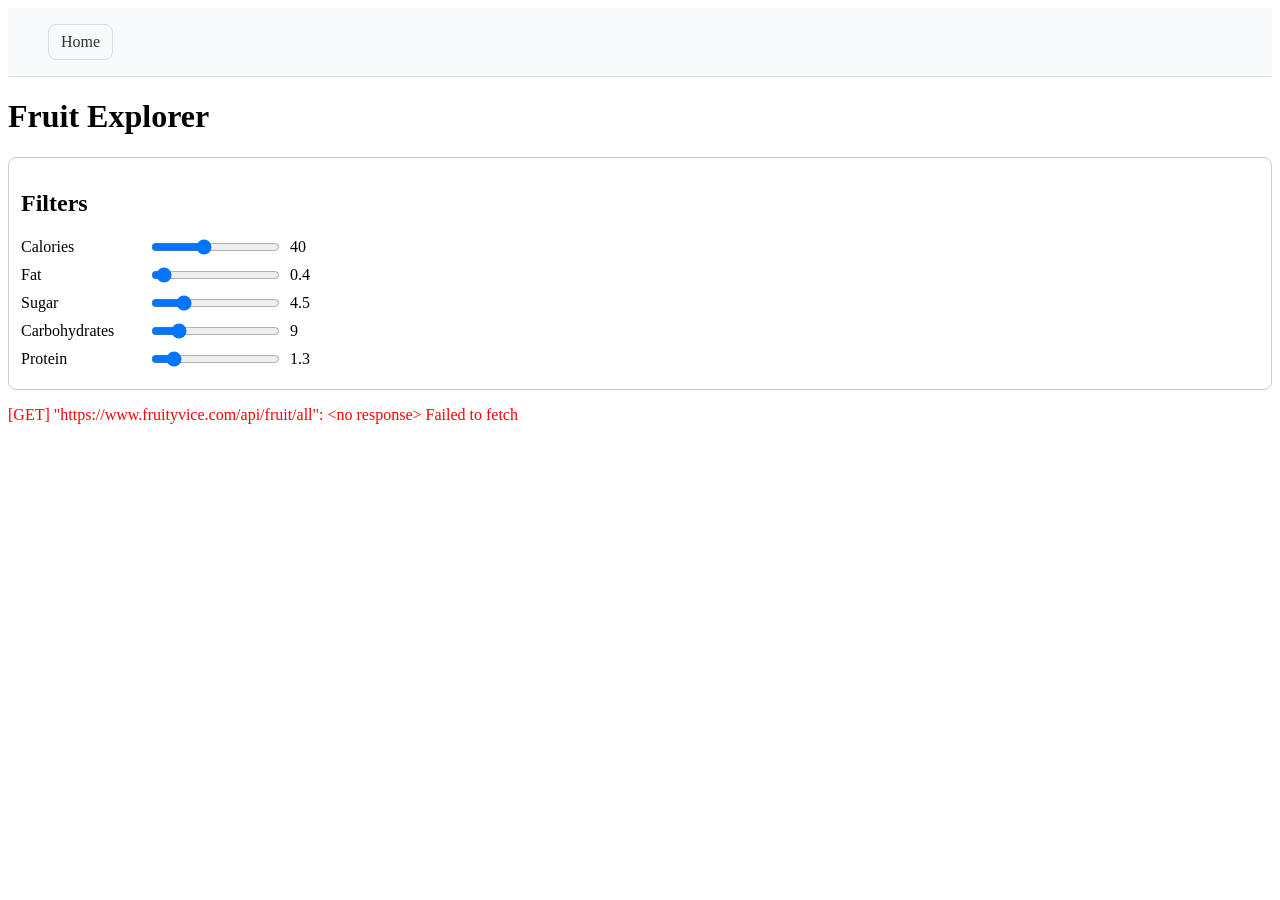
<file: index.html>
<!DOCTYPE html><html  data-capo=""><head><meta charset="utf-8">
<meta name="viewport" content="width=device-width, initial-scale=1">
<style>header[data-v-82c28398]{background-color:#f8f9fa;border-bottom:1px solid #ddd;color:#333;display:flex;justify-content:space-between}nav ul[data-v-82c28398]{display:flex;gap:16px;list-style:none}nav ul li[data-v-82c28398]{border:1px solid #ddd;border-radius:8px;padding:8px 12px}nav ul li a[data-v-82c28398]{color:#333;text-decoration:none}nav ul li a[data-v-82c28398]:hover{text-decoration:underline}</style>
<style>.filter-panel[data-v-740115e5]{border:1px solid #ccc;border-radius:8px;margin-bottom:16px;padding:12px}.filter-group[data-v-740115e5]{align-items:center;display:flex;gap:8px;margin-bottom:8px}.filter-group label[data-v-740115e5]{text-transform:capitalize;width:120px}.grid[data-v-740115e5]{display:flex;flex-wrap:wrap;gap:16px}.card[data-v-740115e5]{border:1px solid #ccc;border-radius:8px;padding:12px;width:200px}.error[data-v-740115e5]{color:red;margin-bottom:16px}</style>
<link rel="stylesheet" href="/_nuxt/FruitCard.Q_j9BK46.css" crossorigin>
<link rel="preload" as="fetch" crossorigin="anonymous" href="/_payload.json?2c1d5533-9f59-410c-aec3-af5990e4bb94">
<link rel="modulepreload" as="script" crossorigin href="/_nuxt/CMZmkqGh.js">
<link rel="modulepreload" as="script" crossorigin href="/_nuxt/B_2okHhM.js">
<link rel="modulepreload" as="script" crossorigin href="/_nuxt/DiMzCnI4.js">
<link rel="modulepreload" as="script" crossorigin href="/_nuxt/B0FjRN8s.js">
<link rel="modulepreload" as="script" crossorigin href="/_nuxt/lM71PJrp.js">
<link rel="prefetch" as="script" crossorigin href="/_nuxt/BFqr7ivy.js">
<link rel="prefetch" as="script" crossorigin href="/_nuxt/B11VKpCT.js">
<link rel="prefetch" as="script" crossorigin href="/_nuxt/B9RRxAIM.js">
<script type="module" src="/_nuxt/CMZmkqGh.js" crossorigin></script>
<link rel="preload" as="fetch" fetchpriority="low" crossorigin="anonymous" href="/_nuxt/builds/meta/2c1d5533-9f59-410c-aec3-af5990e4bb94.json"></head><body><div id="__nuxt"><div><div data-v-82c28398><header data-v-82c28398><nav data-v-82c28398><ul data-v-82c28398><li data-v-82c28398><a aria-current="page" href="/" class="router-link-active router-link-exact-active" data-v-82c28398>Home</a></li><!----></ul></nav></header><!--[--><div data-v-740115e5><h1 data-v-740115e5>Fruit Explorer</h1><div class="filter-panel" data-v-740115e5><h2 data-v-740115e5>Filters</h2><!--[--><div class="filter-group" data-v-740115e5><label for="calories" data-v-740115e5>calories</label><input type="range" id="calories-max" value="40" min="0" max="100" step="0.1" data-v-740115e5><span data-v-740115e5>40</span></div><div class="filter-group" data-v-740115e5><label for="fat" data-v-740115e5>fat</label><input type="range" id="fat-max" value="0.4" min="0" max="10" step="0.1" data-v-740115e5><span data-v-740115e5>0.4</span></div><div class="filter-group" data-v-740115e5><label for="sugar" data-v-740115e5>sugar</label><input type="range" id="sugar-max" value="4.5" min="0" max="20" step="0.1" data-v-740115e5><span data-v-740115e5>4.5</span></div><div class="filter-group" data-v-740115e5><label for="carbohydrates" data-v-740115e5>carbohydrates</label><input type="range" id="carbohydrates-max" value="9" min="0" max="50" step="0.1" data-v-740115e5><span data-v-740115e5>9</span></div><div class="filter-group" data-v-740115e5><label for="protein" data-v-740115e5>protein</label><input type="range" id="protein-max" value="1.3" min="0" max="10" step="0.1" data-v-740115e5><span data-v-740115e5>1.3</span></div><!--]--></div><!----><!----><div class="grid" data-v-740115e5><!--[--><!--]--></div></div><!--]--></div></div></div><div id="teleports"></div><script type="application/json" data-nuxt-data="nuxt-app" data-ssr="true" id="__NUXT_DATA__" data-src="/_payload.json?2c1d5533-9f59-410c-aec3-af5990e4bb94">[{"state":1,"once":3,"_errors":4,"serverRendered":6,"path":7,"pinia":8,"prerenderedAt":15},["Reactive",2],{},["Set"],["ShallowReactive",5],{},true,"/",{"favorites":9,"fruit":11},{"favorites":10},[],{"fruits":12,"isLoading":13,"error":14},[],false,null,1739401806867]</script>
<script>window.__NUXT__={};window.__NUXT__.config={public:{apiBase:"https://www.fruityvice.com"},app:{baseURL:"/",buildId:"2c1d5533-9f59-410c-aec3-af5990e4bb94",buildAssetsDir:"/_nuxt/",cdnURL:""}}</script></body></html>
</file>
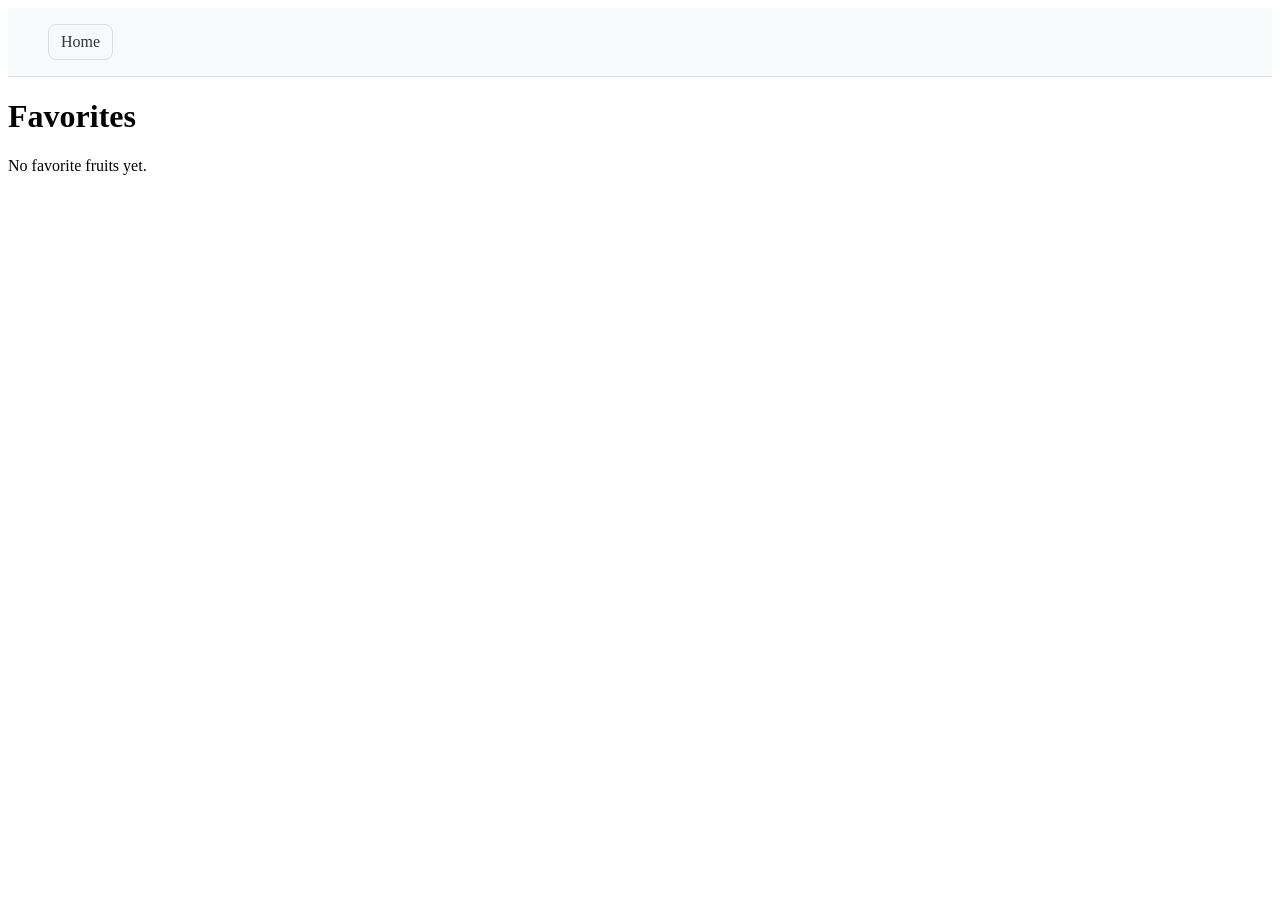
<file: favorites/index.html>
<!DOCTYPE html><html  data-capo=""><head><meta charset="utf-8">
<meta name="viewport" content="width=device-width, initial-scale=1">
<style>header[data-v-82c28398]{background-color:#f8f9fa;border-bottom:1px solid #ddd;color:#333;display:flex;justify-content:space-between}nav ul[data-v-82c28398]{display:flex;gap:16px;list-style:none}nav ul li[data-v-82c28398]{border:1px solid #ddd;border-radius:8px;padding:8px 12px}nav ul li a[data-v-82c28398]{color:#333;text-decoration:none}nav ul li a[data-v-82c28398]:hover{text-decoration:underline}</style>
<style>.grid[data-v-9d39b8c4]{display:flex;flex-wrap:wrap;gap:16px}</style>
<link rel="stylesheet" href="/_nuxt/FruitCard.Q_j9BK46.css" crossorigin>
<link rel="preload" as="fetch" crossorigin="anonymous" href="/favorites/_payload.json?2c1d5533-9f59-410c-aec3-af5990e4bb94">
<link rel="modulepreload" as="script" crossorigin href="/_nuxt/CMZmkqGh.js">
<link rel="modulepreload" as="script" crossorigin href="/_nuxt/B_2okHhM.js">
<link rel="modulepreload" as="script" crossorigin href="/_nuxt/DiMzCnI4.js">
<link rel="modulepreload" as="script" crossorigin href="/_nuxt/D5xV-3-w.js">
<link rel="modulepreload" as="script" crossorigin href="/_nuxt/lM71PJrp.js">
<link rel="prefetch" as="script" crossorigin href="/_nuxt/BFqr7ivy.js">
<link rel="prefetch" as="script" crossorigin href="/_nuxt/B11VKpCT.js">
<link rel="prefetch" as="script" crossorigin href="/_nuxt/B9RRxAIM.js">
<script type="module" src="/_nuxt/CMZmkqGh.js" crossorigin></script>
<link rel="preload" as="fetch" fetchpriority="low" crossorigin="anonymous" href="/_nuxt/builds/meta/2c1d5533-9f59-410c-aec3-af5990e4bb94.json"></head><body><div id="__nuxt"><div><div data-v-82c28398><header data-v-82c28398><nav data-v-82c28398><ul data-v-82c28398><li data-v-82c28398><a href="/" class="" data-v-82c28398>Home</a></li><!----></ul></nav></header><!--[--><div data-v-9d39b8c4><h1 data-v-9d39b8c4>Favorites</h1><div data-v-9d39b8c4>No favorite fruits yet.</div><div class="grid" data-v-9d39b8c4><!--[--><!--]--></div></div><!--]--></div></div></div><div id="teleports"></div><script type="application/json" data-nuxt-data="nuxt-app" data-ssr="true" id="__NUXT_DATA__" data-src="/favorites/_payload.json?2c1d5533-9f59-410c-aec3-af5990e4bb94">[{"state":1,"once":3,"_errors":4,"serverRendered":6,"path":7,"pinia":8,"prerenderedAt":11},["Reactive",2],{},["Set"],["ShallowReactive",5],{},true,"/favorites",{"favorites":9},{"favorites":10},[],1739401807388]</script>
<script>window.__NUXT__={};window.__NUXT__.config={public:{apiBase:"https://www.fruityvice.com"},app:{baseURL:"/",buildId:"2c1d5533-9f59-410c-aec3-af5990e4bb94",buildAssetsDir:"/_nuxt/",cdnURL:""}}</script></body></html>
</file>
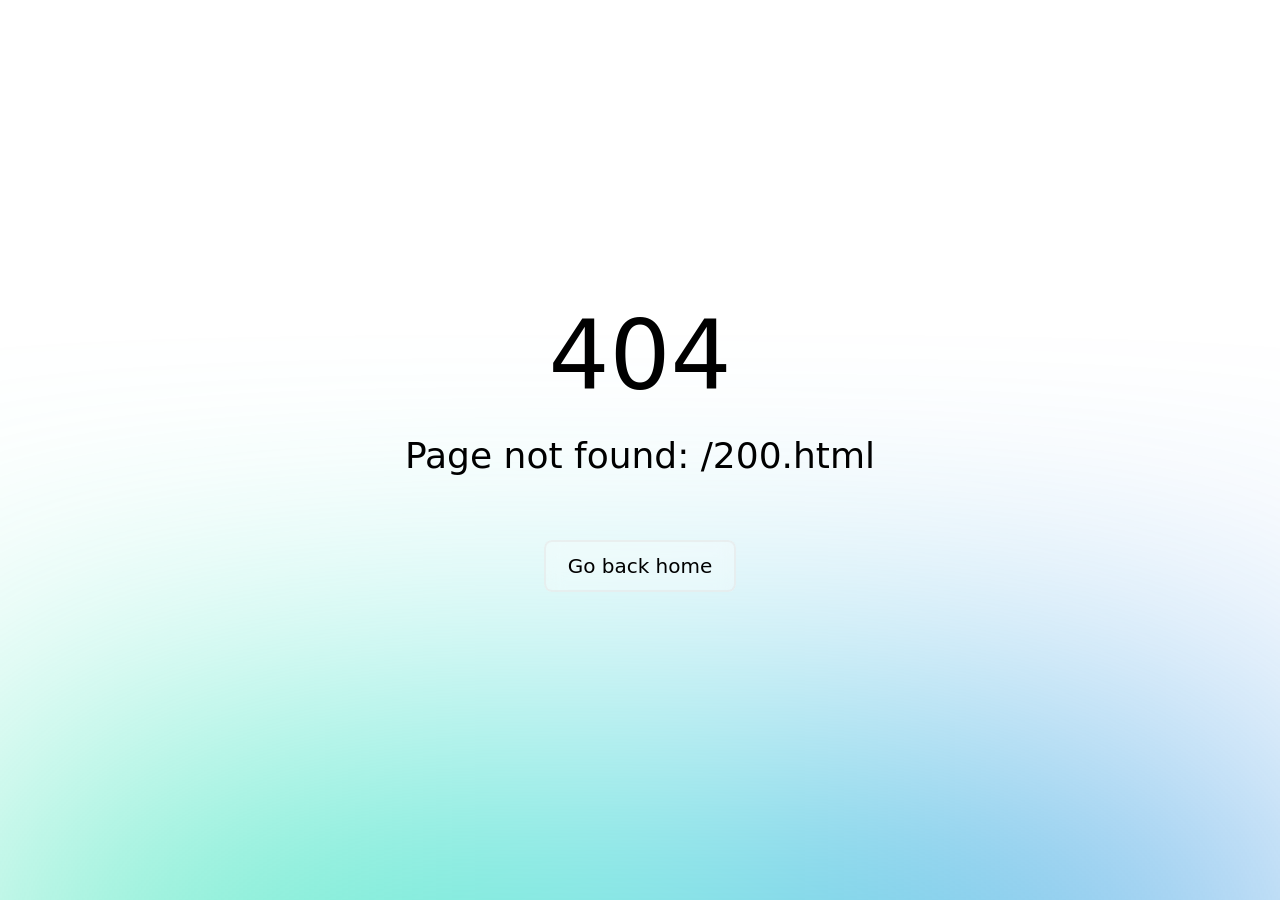
<file: 200.html>
<!DOCTYPE html><html  data-capo=""><head><meta charset="utf-8">
<meta name="viewport" content="width=device-width, initial-scale=1">
<link rel="modulepreload" as="script" crossorigin href="/_nuxt/CMZmkqGh.js">
<link rel="prefetch" as="script" crossorigin href="/_nuxt/B_2okHhM.js">
<link rel="prefetch" as="script" crossorigin href="/_nuxt/DiMzCnI4.js">
<link rel="prefetch" as="script" crossorigin href="/_nuxt/BFqr7ivy.js">
<link rel="prefetch" as="script" crossorigin href="/_nuxt/B11VKpCT.js">
<link rel="prefetch" as="script" crossorigin href="/_nuxt/B9RRxAIM.js">
<script type="module" src="/_nuxt/CMZmkqGh.js" crossorigin></script></head><body><div id="__nuxt"></div><div id="teleports"></div><script type="application/json" data-nuxt-data="nuxt-app" data-ssr="false" id="__NUXT_DATA__">[{"prerenderedAt":1,"serverRendered":2},1739401806868,false]</script>
<script>window.__NUXT__={};window.__NUXT__.config={public:{apiBase:"https://www.fruityvice.com"},app:{baseURL:"/",buildId:"2c1d5533-9f59-410c-aec3-af5990e4bb94",buildAssetsDir:"/_nuxt/",cdnURL:""}}</script></body></html>
</file>
<file: _nuxt/FruitCard.Q_j9BK46.css>
.card[data-v-c3e1b3ac]{border:1px solid #ccc;border-radius:8px;margin-bottom:16px;padding:12px;width:200px}.link[data-v-c3e1b3ac]{color:#00f;cursor:pointer;text-decoration:underline}.buttons[data-v-c3e1b3ac]{display:flex;flex-direction:column;gap:8px;margin-top:12px}
</file>
